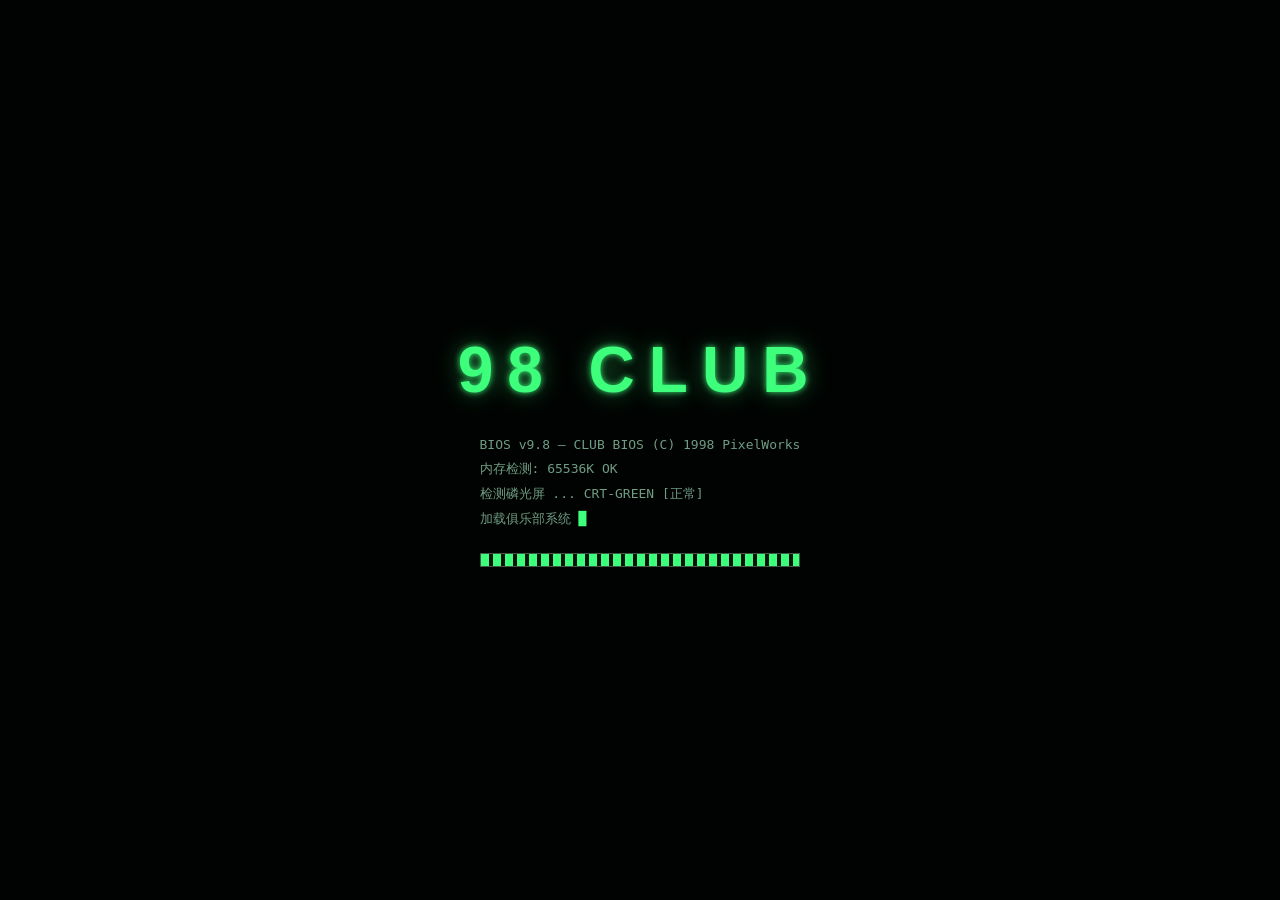
<file: index.html>
<!DOCTYPE html>
<html lang="zh-CN">
<head>
<meta charset="UTF-8">
<meta name="viewport" content="width=device-width, initial-scale=1.0">
<title>98 CLUB - 复古游戏俱乐部</title>
<link rel="stylesheet" href="style.css">
</head>
<body>

<!-- 开机画面 -->
<div id="boot">
  <div class="boot-inner">
    <div class="boot-logo">98 CLUB</div>
    <div class="boot-lines">
      <p>BIOS v9.8 — CLUB BIOS (C) 1998 PixelWorks</p>
      <p>内存检测: 65536K OK</p>
      <p>检测磷光屏 ... CRT-GREEN [正常]</p>
      <p>加载俱乐部系统 <span class="cursor">█</span></p>
    </div>
    <div class="boot-bar"><div class="boot-bar-fill"></div></div>
  </div>
</div>

<!-- CRT 扫描线层 -->
<div class="crt-overlay" aria-hidden="true"></div>
<div class="crt-band" aria-hidden="true"></div>

<!-- 桌面 -->
<div id="desktop">

  <!-- 桌面图标 -->
  <div id="icons">
    <button class="d-icon" data-win="lobby">
      <span class="d-icon-img">🕹️</span>
      <span class="d-icon-label">游戏大厅</span>
    </button>
    <button class="d-icon" data-win="board">
      <span class="d-icon-img">🏆</span>
      <span class="d-icon-label">排行榜</span>
    </button>
    <button class="d-icon" data-win="sysinfo">
      <span class="d-icon-img">💻</span>
      <span class="d-icon-label">系统信息</span>
    </button>
    <button class="d-icon" data-win="victory">
      <span class="d-icon-img">🎉</span>
      <span class="d-icon-label">胜利结算</span>
    </button>
  </div>

  <!-- 窗口：游戏大厅 -->
  <section class="window" id="win-lobby" data-title="游戏大厅" data-icon="🕹️">
    <div class="titlebar">
      <span class="t-text">🕹️ 游戏大厅.exe</span>
      <span class="t-btns">
        <button class="t-btn t-min" title="最小化">─</button>
        <button class="t-btn t-close" title="关闭">✕</button>
      </span>
    </div>
    <div class="win-body">

      <!-- 大厅视图 -->
      <div id="lobbyView">
        <div class="statusline">
          <span>玩家: <b class="neon">指挥官_98</b>(你)</span>
          <span id="lobbyState">状态: 未加入房间</span>
          <span>本地模拟演示 · 数据非真实在线</span>
        </div>

        <div class="panel-title">▶ 游戏列表</div>
        <div id="gameGrid" class="game-grid"></div>

        <div class="panel-title">▶ 房间列表 <span class="muted" id="roomCount"></span></div>
        <div id="roomList" class="room-well"></div>
      </div>

      <!-- 房间视图（组队互动） -->
      <div id="roomView" class="hidden">
        <div class="room-head">
          <div>
            <div id="roomName" class="room-title">—</div>
            <div id="roomMeta" class="muted">—</div>
          </div>
          <div class="room-actions">
            <button class="btn btn-accent" id="btnReady">准备</button>
            <button class="btn" id="btnSettle">模拟对局结算</button>
            <button class="btn btn-danger" id="btnLeave">退出房间</button>
          </div>
        </div>

        <div class="panel-title">▶ 房间成员 <span class="neon" id="readyCount"></span></div>
        <div id="memberList" class="room-well"></div>

        <div class="panel-title">▶ 房间日志</div>
        <div id="roomLog" class="room-well log"></div>
      </div>

    </div>
  </section>

  <!-- 窗口：排行榜 -->
  <section class="window" id="win-board" data-title="排行榜" data-icon="🏆">
    <div class="titlebar">
      <span class="t-text">🏆 排行榜.exe</span>
      <span class="t-btns">
        <button class="t-btn t-min">─</button>
        <button class="t-btn t-close">✕</button>
      </span>
    </div>
    <div class="win-body">
      <div class="tabs" id="boardTabs">
        <button class="tab active" data-game="all">综合</button>
        <button class="tab" data-game="snake">贪吃蛇</button>
        <button class="tab" data-game="mine">扫雷</button>
        <button class="tab" data-game="race">赛车</button>
      </div>
      <div class="panel-title">▶ 98 CLUB 段位榜（固定赛季数据）</div>
      <div id="boardList" class="room-well"></div>
    </div>
  </section>

  <!-- 窗口：系统信息 -->
  <section class="window" id="win-sysinfo" data-title="系统信息" data-icon="💻">
    <div class="titlebar">
      <span class="t-text">💻 系统信息.exe</span>
      <span class="t-btns">
        <button class="t-btn t-min">─</button>
        <button class="t-btn t-close">✕</button>
      </span>
    </div>
    <div class="win-body">
      <div class="sys-grid">
        <div class="sys-row"><span class="sys-k">系统</span><span>Windows 98 CLUB 特别版（本地模拟）</span></div>
        <div class="sys-row"><span class="sys-k">处理器</span><span>Pentium-Club @ 98MHz · 磷光绿加速</span></div>
        <div class="sys-row"><span class="sys-k">内存</span><span>640K（对任何人来说都足够了）</span></div>
        <div class="sys-row"><span class="sys-k">显示</span><span>CRT 磷光屏 · 256 色 · 60Hz</span></div>
        <div class="sys-row"><span class="sys-k">网络</span><span>未连接 —— 本地演示，所有玩家与数据均为模拟</span></div>
        <div class="sys-row"><span class="sys-k">版本</span><span>98 CLUB v0.9.8 · 黑客松冲刺版</span></div>
      </div>
      <div class="panel-title">▶ 演示操作指南</div>
      <div class="room-well log">
        <p>1. 单击「游戏大厅」→ 创建或加入一个房间</p>
        <p>2. 在房间内点击「准备」，观察队友（模拟玩家）自动就绪</p>
        <p>3. 全员就绪后点击「模拟对局结算」触发胜利彩蛋</p>
        <p>4. 所有窗口可拖动、可最小化、可关闭，任务栏可恢复</p>
      </div>
    </div>
  </section>

  <!-- Toast 通知 -->
  <div id="toasts"></div>
</div>

<!-- 任务栏 -->
<div id="taskbar">
  <button id="startBtn"><span class="start-logo">98</span> 开始</button>
  <div id="taskItems"></div>
  <button id="soundBtn">♪ 音效: 关</button>
  <div id="clock">--:--</div>
</div>

<!-- 开始菜单 -->
<div id="startMenu" class="hidden">
  <div class="sm-banner">98 CLUB</div>
  <button class="sm-item" data-act="open-lobby">🕹️ 游戏大厅</button>
  <button class="sm-item" data-act="open-board">🏆 排行榜</button>
  <button class="sm-item" data-act="open-sysinfo">💻 系统信息</button>
  <div class="sm-sep"></div>
  <button class="sm-item" data-act="reset">🔄 重新演示（复位全部状态）</button>
</div>

<!-- 胜利结算弹窗 -->
<div id="victoryOverlay" class="hidden">
  <div class="victory-win">
    <div class="titlebar titlebar-v">
      <span class="t-text">🎉 对局结算 - VICTORY</span>
      <span class="t-btns"><button class="t-btn t-close" id="victoryClose">✕</button></span>
    </div>
    <div class="win-body victory-body">
      <div class="v-trophy">🏆</div>
      <div class="v-title">VICTORY!</div>
      <div class="v-sub" id="vSub">贪吃蛇大作战 · 排位赛</div>
      <div class="v-stats">
        <div class="v-stat"><span class="v-num" data-v="12">0</span><span class="v-k">击倒</span></div>
        <div class="v-stat"><span class="v-num" data-v="3">0</span><span class="v-k">助攻</span></div>
        <div class="v-stat"><span class="v-num" data-v="25">0</span><span class="v-k neon">积分 +</span></div>
      </div>
      <div class="v-mvp">🏅 本局 MVP: 指挥官_98（你）</div>
      <button class="btn btn-accent v-btn" id="victoryOk">收下胜利</button>
    </div>
  </div>
</div>

<script src="app.js"></script>
</body>
</html>
</file>
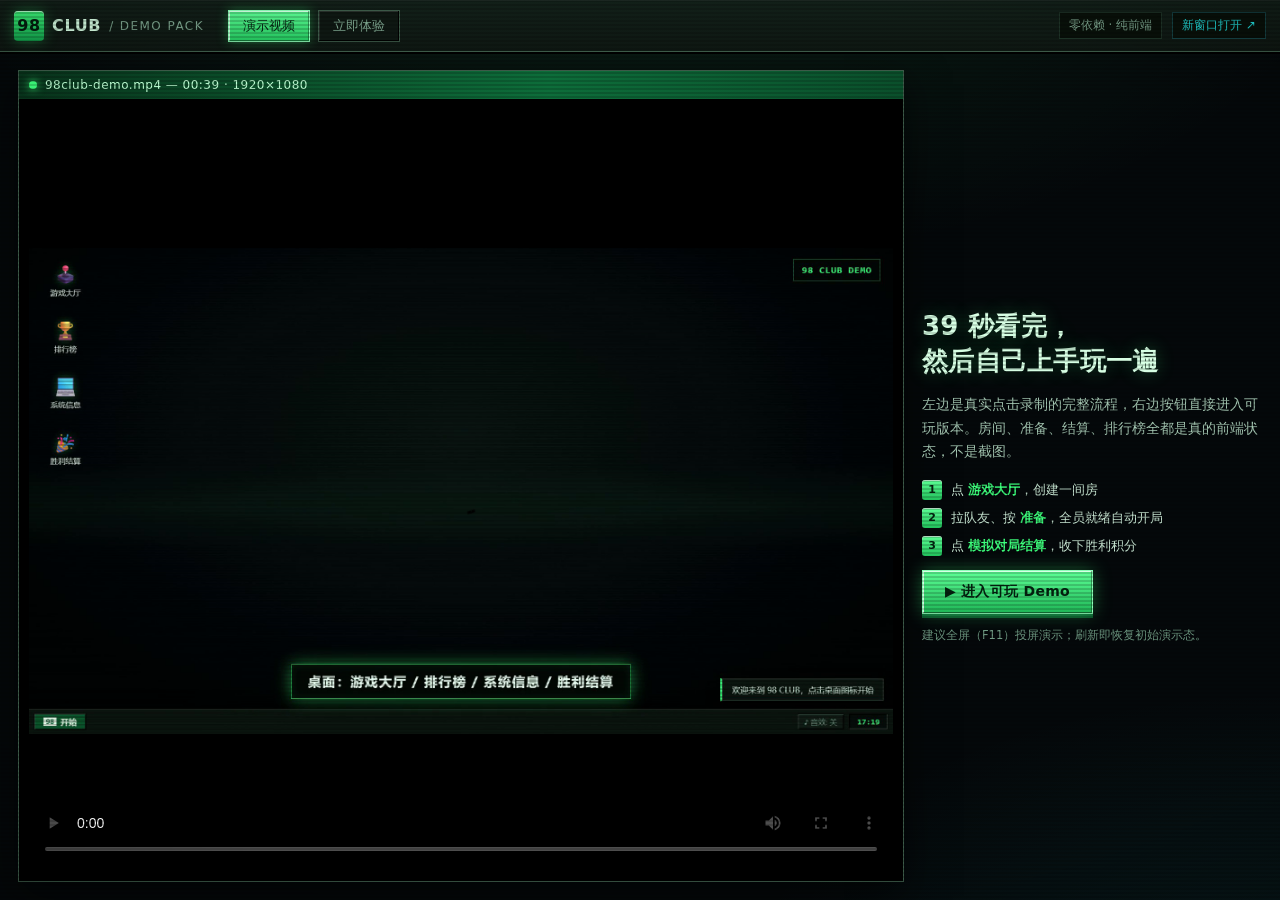
<file: showcase.html>
<!DOCTYPE html>
<html lang="zh-CN">
<head>
<meta charset="UTF-8">
<meta name="viewport" content="width=device-width, initial-scale=1.0">
<title>98 CLUB · 演示视频与可玩 Demo</title>
<style>
:root{
  --bg:#04080a;
  --panel:#0a120e;
  --chrome:#0e1712;
  --chrome2:#122019;
  --edge-hi:#3c5a48;
  --edge-lo:#000;
  --green:#3dff7c;
  --cyan:#22e0e0;
  --ink:#d7ffe4;
  --dim:#7fa891;
  --gold:#ffd451;
}
*{box-sizing:border-box}
html,body{height:100%}
body{
  margin:0;background:var(--bg);color:var(--ink);
  font-family:"Segoe UI","Microsoft YaHei",system-ui,sans-serif;
  overflow:hidden;
  background-image:radial-gradient(1200px 600px at 50% -10%,rgba(61,255,124,.10),transparent 60%),
                   radial-gradient(900px 500px at 100% 110%,rgba(34,224,224,.08),transparent 60%);
}
/* CRT 覆盖层 */
.crt{position:fixed;inset:0;pointer-events:none;z-index:60;
  background:repeating-linear-gradient(0deg,transparent 0 2px,rgba(0,0,0,.16) 2px 4px);
  mix-blend-mode:multiply}
.crt::after{content:"";position:absolute;inset:0;
  background:radial-gradient(120% 90% at 50% 50%,transparent 55%,rgba(0,0,0,.55) 100%)}

/* 顶栏 */
.bar{
  height:52px;display:flex;align-items:center;gap:16px;padding:0 14px;
  background:linear-gradient(180deg,var(--chrome2),var(--chrome));
  border-bottom:1px solid var(--edge-hi);
  box-shadow:inset 0 1px 0 rgba(255,255,255,.06),0 2px 0 #000;
  position:relative;z-index:40
}
.brand{display:flex;align-items:center;gap:8px;font-weight:700;letter-spacing:.04em;white-space:nowrap}
.logo{
  display:inline-grid;place-items:center;width:30px;height:30px;border-radius:4px;
  background:linear-gradient(180deg,#3dff7c,#12a34d);color:#03210f;font-weight:900;
  box-shadow:inset 0 1px 0 rgba(255,255,255,.6),0 0 14px rgba(61,255,124,.35)
}
.brand .dim{color:var(--dim);font-weight:500;font-size:12px;letter-spacing:.12em}
.tabs{margin-left:8px;display:flex;gap:8px}
.tab{
  font:inherit;font-size:13px;color:var(--dim);cursor:pointer;
  padding:6px 14px;background:var(--chrome);border:1px solid var(--edge-hi);
  box-shadow:inset -1px -1px #000,inset 1px 1px rgba(255,255,255,.10);
}
.tab:hover{color:var(--ink)}
.tab.is-on{
  color:#03210f;background:linear-gradient(180deg,#5cff95,#22c25c);border-color:#8dffb8;
  box-shadow:inset -1px -1px rgba(0,0,0,.35),inset 1px 1px rgba(255,255,255,.7),0 0 12px rgba(61,255,124,.35)
}
.bar-right{margin-left:auto;display:flex;align-items:center;gap:10px}
.chip{font-size:12px;color:var(--dim);border:1px solid #1e3327;padding:4px 9px;background:#081009;white-space:nowrap}
a.chip{color:var(--cyan);text-decoration:none;border-color:#154244}
a.chip:hover{background:#0b1c1e;box-shadow:0 0 10px rgba(34,224,224,.25)}

/* 视图 */
main{height:calc(100vh - 52px);position:relative;z-index:10}
.view{display:none;height:100%;padding:18px;gap:18px}
.view.is-on{display:flex}
#view-video{flex-direction:row}
#view-play{padding:14px}

/* 窗口框 */
.frame{
  display:flex;flex-direction:column;min-width:0;
  background:var(--chrome);border:1px solid var(--edge-hi);
  box-shadow:inset -1px -1px #000,inset 1px 1px rgba(255,255,255,.10),0 14px 40px rgba(0,0,0,.6)
}
.frame-bar{
  display:flex;align-items:center;gap:8px;padding:7px 10px;font-size:12px;color:#bfffd4;
  background:linear-gradient(90deg,#08351c,#0d6d3a 60%,#0a4f2b);
  border-bottom:1px solid #000;letter-spacing:.04em
}
.dot{width:8px;height:8px;background:var(--green);border-radius:50%;box-shadow:0 0 8px var(--green)}
.frame-bar .grow{flex:1}
.mini{
  font:inherit;font-size:11px;color:#d7ffe4;cursor:pointer;text-decoration:none;
  padding:3px 9px;background:#0b1a12;border:1px solid #2c4a38;
  box-shadow:inset -1px -1px #000,inset 1px 1px rgba(255,255,255,.12)
}
.mini:hover{background:#12301f;color:#fff}

/* 视频 */
#view-video .frame{flex:1 1 auto}
.video-body{flex:1;display:flex;align-items:center;justify-content:center;padding:10px;background:#000;min-height:0}
video{display:block;width:100%;height:100%;object-fit:contain;outline:none;background:#000}

/* 右侧文案 */
.side{width:340px;flex:0 0 340px;display:flex;flex-direction:column;justify-content:center;gap:14px}
.side h1{
  margin:0;font-size:26px;line-height:1.35;letter-spacing:.01em;
  text-shadow:0 0 18px rgba(61,255,124,.28)
}
.lead{margin:0;color:#a8cbb6;font-size:13.5px;line-height:1.75}
.steps{margin:2px 0 0;padding:0;list-style:none;display:flex;flex-direction:column;gap:8px}
.steps li{display:flex;gap:9px;font-size:13px;color:#cfeeda;line-height:1.5}
.steps b{color:var(--green)}
.n{
  flex:0 0 auto;width:20px;height:20px;display:grid;place-items:center;font-size:11px;font-weight:700;
  color:#03210f;background:linear-gradient(180deg,#5cff95,#22c25c);border-radius:3px;
  box-shadow:inset 0 1px 0 rgba(255,255,255,.7)
}
.btn{
  font:inherit;cursor:pointer;align-self:flex-start;
  padding:12px 22px;font-size:14px;font-weight:700;letter-spacing:.02em;
  color:#03210f;background:linear-gradient(180deg,#5cff95,#1fb757);
  border:1px solid #8dffb8;
  box-shadow:inset -1px -1px rgba(0,0,0,.35),inset 1px 1px rgba(255,255,255,.75),
             0 0 18px rgba(61,255,124,.35),0 4px 0 #0b5c2f
}
.btn:hover{filter:brightness(1.06)}
.btn:active{transform:translateY(2px);box-shadow:inset -1px -1px rgba(0,0,0,.35),inset 1px 1px rgba(255,255,255,.75),0 1px 0 #0b5c2f}
.hint{margin:0;font-size:11.5px;color:#6f9a83}

/* 可玩 Demo */
.play-frame{flex:1;min-height:0}
#demoFrame{flex:1;width:100%;border:0;background:var(--bg);display:block}

@media (max-width:920px){
  #view-video{flex-direction:column;overflow:auto}
  #view-video .frame{min-height:48vh}
  .side{width:auto;flex:0 0 auto}
  .bar-right{display:none}
}
</style>
</head>
<body>
<div class="crt" aria-hidden="true"></div>

<header class="bar">
  <div class="brand"><span class="logo">98</span>CLUB <span class="dim">/ DEMO PACK</span></div>
  <nav class="tabs">
    <button class="tab is-on" data-view="video">演示视频</button>
    <button class="tab" data-view="play">立即体验</button>
  </nav>
  <div class="bar-right">
    <span class="chip">零依赖 · 纯前端</span>
    <a class="chip" href="index.html" target="_blank" rel="noopener">新窗口打开 ↗</a>
  </div>
</header>

<main>
  <!-- 视频 -->
  <section id="view-video" class="view is-on">
    <div class="frame">
      <div class="frame-bar"><span class="dot"></span>98club-demo.mp4 — 00:39 · 1920×1080</div>
      <div class="video-body">
        <video id="demoVideo" controls playsinline preload="metadata"
               poster="98club-shot-1-桌面.png">
          <source src="98club-demo.mp4" type="video/mp4">
          你的浏览器不支持视频播放，可直接打开 index.html 体验 Demo。
        </video>
      </div>
    </div>

    <aside class="side">
      <h1>39 秒看完，<br>然后自己上手玩一遍</h1>
      <p class="lead">左边是真实点击录制的完整流程，右边按钮直接进入可玩版本。房间、准备、结算、排行榜全都是真的前端状态，不是截图。</p>
      <ol class="steps">
        <li><span class="n">1</span><span>点 <b>游戏大厅</b>，创建一间房</span></li>
        <li><span class="n">2</span><span>拉队友、按 <b>准备</b>，全员就绪自动开局</span></li>
        <li><span class="n">3</span><span>点 <b>模拟对局结算</b>，收下胜利积分</span></li>
      </ol>
      <button class="btn" id="goPlay">▶ 进入可玩 Demo</button>
      <p class="hint">建议全屏（F11）投屏演示；刷新即恢复初始演示态。</p>
    </aside>
  </section>

  <!-- 可玩 -->
  <section id="view-play" class="view">
    <div class="frame play-frame" id="playFrame">
      <div class="frame-bar">
        <span class="dot"></span>98 CLUB — 可玩 Demo
        <span class="grow"></span>
        <button class="mini" id="btnReload" title="重新加载，回到初始演示态">重载</button>
        <button class="mini" id="btnFull" title="全屏演示">全屏</button>
        <a class="mini" href="index.html" target="_blank" rel="noopener">新窗口 ↗</a>
      </div>
      <iframe id="demoFrame" title="98 CLUB 可玩 Demo" data-src="index.html" allow="fullscreen"></iframe>
    </div>
  </section>
</main>

<script>
(function () {
  const tabs = document.querySelectorAll('.tab');
  const views = { video: document.getElementById('view-video'), play: document.getElementById('view-play') };
  const frame = document.getElementById('demoFrame');

  function show(name) {
    Object.entries(views).forEach(([k, el]) => el.classList.toggle('is-on', k === name));
    tabs.forEach(t => t.classList.toggle('is-on', t.dataset.view === name));
    if (name === 'play' && !frame.getAttribute('src')) {
      frame.setAttribute('src', frame.dataset.src); // 首次进入才加载，保证开机动画从 0 开始播
    }
    if (name === 'video') {
      const v = document.getElementById('demoVideo');
      if (v) v.pause(); // 离开时暂停，避免切回来还在后台播
    }
  }

  tabs.forEach(t => t.addEventListener('click', () => show(t.dataset.view)));
  document.getElementById('goPlay').addEventListener('click', () => show('play'));

  document.getElementById('btnReload').addEventListener('click', () => {
    frame.setAttribute('src', frame.dataset.src); // 重置为初始演示态
  });

  document.getElementById('btnFull').addEventListener('click', () => {
    const box = document.getElementById('playFrame');
    if (document.fullscreenElement) document.exitFullscreen();
    else if (box.requestFullscreen) box.requestFullscreen();
  });

  document.addEventListener('keydown', e => {
    if (e.key === '1') show('video');
    if (e.key === '2') show('play');
  });
})();
</script>
</body>
</html>
</file>
<file: style.css>
/* ============================================================
   98 CLUB - 复古游戏俱乐部 样式表
   零依赖 · 黑底荧光绿 CRT 主题 · bevel 参数参考 98.css (MIT)
   ============================================================ */

:root {
  --bg: #04080a;
  --chrome: #0e1712;          /* 窗体面板 */
  --chrome-2: #122019;
  --edge-hi: #3c5a48;         /* bevel 亮边 */
  --edge-lo: #000000;         /* bevel 暗边 */
  --green: #3dff7c;
  --green-dim: #1f8a4c;
  --cyan: #22e0e0;
  --amber: #ffb347;
  --red: #ff5c5c;
  --text: #cdeedd;
  --muted: #6f9c84;
  --title-a: #0a3d1f;         /* 标题栏渐变起 */
  --title-b: #0d6b35;         /* 标题栏渐变止 */
  --title-off-a: #1c2b23;
  --title-off-b: #223229;
}

* { margin: 0; padding: 0; box-sizing: border-box; }

html, body { height: 100%; }

body {
  background: radial-gradient(1200px 700px at 50% 38%, #0b1712 0%, #04080a 68%, #020403 100%);
  color: var(--text);
  font-family: "Microsoft YaHei", Tahoma, "MS Sans Serif", sans-serif;
  font-size: 13px;
  overflow: hidden;
  user-select: none;
  -webkit-font-smoothing: antialiased;
}

b, .neon { color: var(--green); }
.cyan { color: var(--cyan); }
.muted { color: var(--muted); font-size: 12px; }
.hidden { display: none !important; }

/* ---------- CRT 效果层 ---------- */
.crt-overlay {
  position: fixed; inset: 0; pointer-events: none; z-index: 9000;
  background: repeating-linear-gradient(0deg,
    transparent 0 2px, rgba(0, 0, 0, .16) 2px 4px);
}
.crt-band {
  position: fixed; left: 0; right: 0; height: 140px; pointer-events: none; z-index: 9001;
  background: linear-gradient(180deg, transparent, rgba(61, 255, 124, .045), transparent);
  animation: bandMove 8s linear infinite;
}
@keyframes bandMove { from { top: -140px; } to { top: 100vh; } }

/* ---------- 开机画面 ---------- */
#boot {
  position: fixed; inset: 0; z-index: 10000; background: #010302;
  display: flex; align-items: center; justify-content: center;
  transition: opacity .45s ease;
}
#boot.done { opacity: 0; pointer-events: none; }
.boot-inner { text-align: center; }
.boot-logo {
  font-size: 64px; font-weight: 900; letter-spacing: 14px;
  color: var(--green);
  text-shadow: 0 0 6px rgba(61,255,124,.9), 0 0 24px rgba(61,255,124,.45);
  margin-bottom: 26px;
}
.boot-lines { text-align: left; display: inline-block; margin-bottom: 22px; }
.boot-lines p { color: var(--muted); font-family: Consolas, monospace; font-size: 13px; line-height: 1.9; }
.cursor { animation: blink .7s steps(1) infinite; color: var(--green); }
@keyframes blink { 50% { opacity: 0; } }
.boot-bar {
  width: 320px; height: 14px; margin: 0 auto;
  border: 1px solid var(--edge-hi);
  background: #0a120d;
}
.boot-bar-fill {
  height: 100%; width: 0;
  background: repeating-linear-gradient(90deg, var(--green) 0 8px, transparent 8px 12px);
  animation: bootFill 1.25s ease-out forwards;
}
@keyframes bootFill { to { width: 100%; } }

/* ---------- 桌面与图标 ---------- */
#desktop { position: fixed; inset: 0 0 40px 0; }

#icons {
  position: absolute; top: 18px; left: 14px;
  display: flex; flex-direction: column; gap: 20px;
}
.d-icon {
  width: 88px; background: none; border: 1px dashed transparent;
  color: var(--text); cursor: pointer; font-family: inherit;
  display: flex; flex-direction: column; align-items: center; gap: 6px;
  padding: 8px 2px;
}
.d-icon:hover, .d-icon:focus-visible { border-color: rgba(61,255,124,.45); background: rgba(61,255,124,.06); outline: none; }
.d-icon-img {
  font-size: 30px; line-height: 1;
  filter: drop-shadow(0 0 6px rgba(61,255,124,.35));
}
.d-icon-label { font-size: 12px; color: #d9f5e5; text-shadow: 1px 1px 0 #000; }

/* ---------- 窗口通用 ---------- */
.window {
  position: absolute; width: 720px; max-width: 92vw;
  background: var(--chrome);
  border: 1px solid var(--edge-lo);
  box-shadow:
    inset 1px 1px 0 var(--edge-hi), inset -1px -1px 0 var(--edge-hi),
    0 0 0 1px #0c130f, 0 14px 40px rgba(0,0,0,.65),
    0 0 26px rgba(61,255,124,.07);
  display: none; flex-direction: column;
}
.window.open { display: flex; }

.titlebar {
  display: flex; align-items: center; justify-content: space-between;
  padding: 5px 6px 5px 10px; cursor: move;
  background: linear-gradient(90deg, var(--title-a), var(--title-b));
  color: #eaffee; font-weight: 700; font-size: 13px;
  text-shadow: 1px 1px 0 rgba(0,0,0,.7);
}
.window.off .titlebar { background: linear-gradient(90deg, var(--title-off-a), var(--title-off-b)); color: var(--muted); text-shadow: none; }
.t-btns { display: flex; gap: 4px; }
.t-btn {
  width: 22px; height: 20px; line-height: 1;
  background: var(--chrome-2); color: var(--text);
  border: 1px solid var(--edge-lo);
  box-shadow: inset 1px 1px 0 var(--edge-hi), inset -1px -1px 0 #000;
  cursor: pointer; font-size: 11px; font-family: inherit;
}
.t-btn:hover { background: #1a2f24; color: var(--green); }
.t-btn:active { box-shadow: inset 1px 1px 0 #000, inset -1px -1px 0 var(--edge-hi); }

.win-body { padding: 12px; overflow-y: auto; max-height: calc(100vh - 190px); }

.panel-title {
  font-size: 12px; font-weight: 700; color: var(--green);
  letter-spacing: 1px; margin: 12px 0 6px;
  text-shadow: 0 0 8px rgba(61,255,124,.35);
}
.panel-title:first-child { margin-top: 0; }

/* 凹陷井（sunken well） */
.room-well {
  background: #080f0b; border: 1px solid var(--edge-lo);
  box-shadow: inset -1px -1px 0 var(--edge-hi), inset 1px 1px 0 #000;
  padding: 8px; min-height: 60px;
}
.room-well.log { font-family: Consolas, monospace; font-size: 12px; max-height: 130px; overflow-y: auto; }
.room-well.log p { line-height: 1.8; color: var(--muted); }
.room-well.log p b { color: var(--green); }

/* ---------- 按钮 ---------- */
.btn {
  font-family: inherit; font-size: 13px; font-weight: 700;
  padding: 7px 16px; cursor: pointer; color: var(--text);
  background: var(--chrome-2);
  border: 1px solid var(--edge-lo);
  box-shadow: inset 1px 1px 0 var(--edge-hi), inset -1px -1px 0 #000;
}
.btn:hover { color: var(--green); background: #16281e; }
.btn:active { box-shadow: inset 1px 1px 0 #000, inset -1px -1px 0 var(--edge-hi); }
.btn:disabled { opacity: .45; cursor: not-allowed; }
.btn-accent { background: #0d5c2f; color: #eaffee; border-color: #03130a; }
.btn-accent:hover { background: #0f7a3c; color: #fff; text-shadow: 0 0 6px rgba(61,255,124,.8); }
.btn-danger { background: #3c1414; }
.btn-danger:hover { background: #571a1a; color: #ffb0b0; }
.btn-sm { padding: 4px 10px; font-size: 12px; }

/* ---------- 大厅 ---------- */
.statusline {
  display: flex; justify-content: space-between; flex-wrap: wrap; gap: 6px;
  padding: 7px 10px; margin-bottom: 4px;
  background: #080f0b; border: 1px solid var(--edge-lo);
  box-shadow: inset -1px -1px 0 var(--edge-hi), inset 1px 1px 0 #000;
  font-size: 12px;
}

.game-grid { display: grid; grid-template-columns: repeat(3, 1fr); gap: 10px; }
.game-card {
  background: #0a130e; border: 1px solid var(--edge-lo);
  box-shadow: inset 1px 1px 0 var(--edge-hi), inset -1px -1px 0 #000;
  padding: 12px; text-align: center;
  display: flex; flex-direction: column; gap: 6px; align-items: center;
  transition: box-shadow .15s ease;
}
.game-card:hover { box-shadow: inset 1px 1px 0 var(--edge-hi), inset -1px -1px 0 #000, 0 0 14px rgba(61,255,124,.25); }
.game-ico { font-size: 34px; filter: drop-shadow(0 0 8px rgba(61,255,124,.4)); }
.game-name { font-weight: 800; color: #eaffee; letter-spacing: 1px; }
.game-info { font-size: 12px; color: var(--muted); line-height: 1.7; }
.game-info b { color: var(--cyan); }

/* 房间行 */
.room-row {
  display: flex; align-items: center; gap: 10px;
  padding: 8px 10px; margin-bottom: 6px;
  background: #0c150f; border: 1px solid #16301f;
}
.room-row:last-child { margin-bottom: 0; }
.room-row .r-name { font-weight: 700; color: #eaffee; flex: 1.2; }
.room-row .r-game { font-size: 11px; color: var(--cyan); border: 1px solid #124444; padding: 1px 7px; flex-shrink: 0; }
.room-row .r-cnt { font-family: Consolas, monospace; color: var(--green); flex-shrink: 0; }
.tag { font-size: 11px; padding: 2px 8px; border: 1px solid; flex-shrink: 0; }
.tag-wait { color: var(--cyan); border-color: #0f5555; background: rgba(34,224,224,.07); }
.tag-play { color: var(--amber); border-color: #6b4a12; background: rgba(255,179,71,.08); }
.tag-full { color: var(--red); border-color: #6b1f1f; background: rgba(255,92,92,.08); }
.room-row .btn { margin-left: auto; flex-shrink: 0; }

/* ---------- 房间视图 ---------- */
.room-head {
  display: flex; justify-content: space-between; align-items: center; gap: 10px;
  padding: 10px 12px; margin-bottom: 4px; flex-wrap: wrap;
  background: #0a130e; border: 1px solid var(--edge-lo);
  box-shadow: inset 1px 1px 0 var(--edge-hi), inset -1px -1px 0 #000;
}
.room-title { font-size: 17px; font-weight: 900; color: var(--green); text-shadow: 0 0 10px rgba(61,255,124,.5); }
.room-actions { display: flex; gap: 8px; flex-wrap: wrap; }
#readyCount { font-weight: 700; }

.member-row {
  display: flex; align-items: center; gap: 10px;
  padding: 8px 10px; margin-bottom: 6px;
  background: #0c150f; border: 1px solid #16301f;
}
.member-row:last-child { margin-bottom: 0; }
.m-dot { width: 9px; height: 9px; border-radius: 50%; background: #33473b; flex-shrink: 0; }
.m-dot.on { background: var(--green); box-shadow: 0 0 8px rgba(61,255,124,.9); }
.m-name { flex: 1; font-weight: 700; color: #eaffee; }
.m-name .you { color: var(--cyan); font-weight: 400; }
.m-tag { font-size: 10px; color: #0b1a10; background: var(--green-dim); padding: 1px 6px; font-weight: 700; }
.m-state { font-size: 12px; color: var(--muted); }
.m-state.ready { color: var(--green); text-shadow: 0 0 6px rgba(61,255,124,.6); }

/* ---------- 排行榜 ---------- */
.tabs { display: flex; gap: 4px; margin-bottom: 4px; }
.tab {
  font-family: inherit; font-size: 12px; font-weight: 700; cursor: pointer;
  padding: 5px 14px; color: var(--muted);
  background: var(--chrome-2); border: 1px solid var(--edge-lo);
  box-shadow: inset 1px 1px 0 var(--edge-hi), inset -1px -1px 0 #000;
}
.tab.active {
  color: var(--green); background: #0a130e;
  box-shadow: inset 1px 1px 0 #000, inset -1px -1px 0 var(--edge-hi);
  text-shadow: 0 0 6px rgba(61,255,124,.7);
}

.board-row {
  display: flex; align-items: center; gap: 12px;
  padding: 8px 12px; margin-bottom: 6px;
  background: #0c150f; border: 1px solid #16301f;
}
.board-row:last-child { margin-bottom: 0; }
.b-rank {
  width: 44px; text-align: center; font-family: Consolas, monospace;
  font-weight: 900; font-size: 16px; color: var(--muted); flex-shrink: 0;
}
.b-name { flex: 1.4; font-weight: 700; color: #eaffee; }
.b-game { font-size: 11px; color: var(--cyan); border: 1px solid #124444; padding: 1px 7px; flex-shrink: 0; }
.b-win { width: 70px; font-size: 12px; color: var(--muted); flex-shrink: 0; text-align: right; }
.b-score { width: 90px; font-family: Consolas, monospace; font-weight: 900; font-size: 16px; text-align: right; color: var(--text); flex-shrink: 0; }
.b-rank.r1 { color: #ffd700; text-shadow: 0 0 10px rgba(255,215,0,.7); }
.b-rank.r2 { color: #c9d6e2; text-shadow: 0 0 8px rgba(201,214,226,.6); }
.b-rank.r3 { color: #e09a5c; text-shadow: 0 0 8px rgba(224,154,92,.6); }
.board-row.top1 { border-color: #6b5a12; background: linear-gradient(90deg, rgba(255,215,0,.10), #0c150f 45%); }
.board-row.top2 { border-color: #3c4a56; background: linear-gradient(90deg, rgba(201,214,226,.09), #0c150f 45%); }
.board-row.top3 { border-color: #5e3d1f; background: linear-gradient(90deg, rgba(224,154,92,.09), #0c150f 45%); }
.board-row.me { border-color: #0f5555; background: linear-gradient(90deg, rgba(34,224,224,.10), #0c150f 45%); }

/* ---------- 系统信息 ---------- */
.sys-grid { display: flex; flex-direction: column; gap: 2px; }
.sys-row {
  display: flex; gap: 14px; padding: 7px 10px;
  background: #0c150f; border: 1px solid #16301f;
}
.sys-k { width: 60px; color: var(--green); font-weight: 700; flex-shrink: 0; }

/* ---------- 任务栏 ---------- */
#taskbar {
  position: fixed; left: 0; right: 0; bottom: 0; height: 40px; z-index: 8000;
  display: flex; align-items: center; gap: 8px; padding: 4px 8px;
  background: var(--chrome);
  border-top: 1px solid var(--edge-hi);
  box-shadow: 0 -1px 0 #000, 0 -6px 20px rgba(0,0,0,.5);
}
#startBtn {
  font-family: inherit; font-weight: 900; font-size: 13px; cursor: pointer;
  display: flex; align-items: center; gap: 6px;
  padding: 4px 14px; color: #eaffee;
  background: #0d5c2f; border: 1px solid var(--edge-lo);
  box-shadow: inset 1px 1px 0 var(--edge-hi), inset -1px -1px 0 #000;
}
#startBtn:hover, #startBtn.active { background: #0f7a3c; text-shadow: 0 0 6px rgba(61,255,124,.8); }
.start-logo {
  font-family: Consolas, monospace; background: #eaffee; color: #0d5c2f;
  padding: 0 4px; font-weight: 900; font-size: 12px;
}
#taskItems { flex: 1; display: flex; gap: 6px; overflow: hidden; }
.task-item {
  font-family: inherit; font-size: 12px; cursor: pointer;
  max-width: 170px; overflow: hidden; text-overflow: ellipsis; white-space: nowrap;
  padding: 4px 10px; color: var(--text);
  background: var(--chrome-2); border: 1px solid var(--edge-lo);
  box-shadow: inset 1px 1px 0 var(--edge-hi), inset -1px -1px 0 #000;
}
.task-item.active {
  color: var(--green); background: #0a130e;
  box-shadow: inset 1px 1px 0 #000, inset -1px -1px 0 var(--edge-hi);
  text-shadow: 0 0 6px rgba(61,255,124,.7);
}
#soundBtn {
  font-family: inherit; font-size: 12px; cursor: pointer;
  padding: 4px 10px; color: var(--muted);
  background: var(--chrome-2); border: 1px solid var(--edge-lo);
  box-shadow: inset 1px 1px 0 var(--edge-hi), inset -1px -1px 0 #000;
}
#soundBtn.on { color: var(--green); text-shadow: 0 0 6px rgba(61,255,124,.7); }
#clock {
  font-family: Consolas, monospace; font-weight: 700; font-size: 13px;
  color: var(--green); padding: 4px 10px; min-width: 62px; text-align: center;
  background: #080f0b; border: 1px solid var(--edge-lo);
  box-shadow: inset -1px -1px 0 var(--edge-hi), inset 1px 1px 0 #000;
}

/* ---------- 开始菜单 ---------- */
#startMenu {
  position: fixed; left: 8px; bottom: 44px; z-index: 8500; width: 240px;
  background: var(--chrome); border: 1px solid var(--edge-lo);
  box-shadow: inset 1px 1px 0 var(--edge-hi), inset -1px -1px 0 var(--edge-hi), 0 10px 30px rgba(0,0,0,.7);
  padding: 4px;
}
.sm-banner {
  font-weight: 900; letter-spacing: 2px; color: var(--green);
  padding: 8px 12px; margin-bottom: 4px;
  background: linear-gradient(90deg, var(--title-a), var(--title-b));
  text-shadow: 1px 1px 0 #000;
}
.sm-item {
  display: block; width: 100%; text-align: left;
  font-family: inherit; font-size: 13px; cursor: pointer;
  padding: 8px 12px; color: var(--text); background: none; border: none;
}
.sm-item:hover { background: #0d5c2f; color: #fff; }
.sm-sep { height: 1px; margin: 4px 8px; background: #1e3a2a; }

/* ---------- Toast ---------- */
#toasts {
  position: fixed; right: 14px; bottom: 52px; z-index: 8600;
  display: flex; flex-direction: column; gap: 8px; align-items: flex-end;
}
.toast {
  padding: 9px 16px; font-size: 13px; max-width: 340px;
  background: var(--chrome); color: var(--text);
  border: 1px solid var(--edge-lo);
  box-shadow: inset 1px 1px 0 var(--edge-hi), inset -1px -1px 0 var(--edge-hi), 0 6px 18px rgba(0,0,0,.6);
  animation: toastIn .22s ease-out;
}
.toast.ok { border-left: 3px solid var(--green); }
.toast.warn { border-left: 3px solid var(--amber); }
.toast.err { border-left: 3px solid var(--red); }
@keyframes toastIn { from { transform: translateX(30px); opacity: 0; } }

/* ---------- 胜利结算 ---------- */
#victoryOverlay {
  position: fixed; inset: 0; z-index: 9500;
  background: rgba(1, 5, 3, .72);
  display: flex; align-items: center; justify-content: center;
}
.victory-win {
  width: 470px; max-width: 92vw;
  background: var(--chrome); border: 1px solid var(--edge-lo);
  box-shadow: inset 1px 1px 0 var(--edge-hi), inset -1px -1px 0 var(--edge-hi),
    0 0 60px rgba(61,255,124,.25), 0 20px 60px rgba(0,0,0,.8);
  animation: vPop .32s cubic-bezier(.2, 1.6, .4, 1);
}
@keyframes vPop { from { transform: scale(.7); opacity: 0; } }
.titlebar-v { background: linear-gradient(90deg, #3d2a00, #8a6a00); }
.victory-body { text-align: center; padding: 22px 20px 24px; }
.v-trophy {
  font-size: 58px; line-height: 1;
  filter: drop-shadow(0 0 18px rgba(255, 215, 0, .75));
  animation: vBounce .55s cubic-bezier(.2, 1.8, .4, 1);
}
@keyframes vBounce { 0% { transform: translateY(-40px) scale(.4); } 60% { transform: translateY(4px) scale(1.12); } 100% { transform: none; } }
.v-title {
  font-size: 34px; font-weight: 900; letter-spacing: 8px; color: #ffd700;
  text-shadow: 0 0 8px rgba(255,215,0,.9), 0 0 30px rgba(255,215,0,.4);
  margin: 8px 0 2px;
}
.v-sub { color: var(--muted); margin-bottom: 14px; }
.v-stats { display: flex; justify-content: center; gap: 12px; margin-bottom: 14px; }
.v-stat {
  flex: 1; padding: 10px 6px;
  background: #080f0b; border: 1px solid var(--edge-lo);
  box-shadow: inset -1px -1px 0 var(--edge-hi), inset 1px 1px 0 #000;
  opacity: 0; animation: statIn .4s ease forwards;
}
.v-stat:nth-child(2) { animation-delay: .25s; }
.v-stat:nth-child(3) { animation-delay: .5s; }
@keyframes statIn { from { transform: translateY(14px); opacity: 0; } to { opacity: 1; } }
.v-num { display: block; font-family: Consolas, monospace; font-size: 26px; font-weight: 900; color: #eaffee; }
.v-stat .v-num { color: var(--green); }
.v-k { font-size: 11px; color: var(--muted); }
.v-mvp { font-size: 13px; color: #ffd700; margin-bottom: 14px; }
.v-btn { width: 60%; }

/* ---------- 滚动条 ---------- */
::-webkit-scrollbar { width: 10px; height: 10px; }
::-webkit-scrollbar-track { background: #080f0b; }
::-webkit-scrollbar-thumb { background: #1e3a2a; border: 1px solid #000; }
::-webkit-scrollbar-thumb:hover { background: #2b5a40; }

/* ---------- 16:9 小屏适配 ---------- */
@media (max-height: 760px) {
  .win-body { max-height: calc(100vh - 160px); }
  #icons { gap: 12px; }
  .d-icon { padding: 4px 2px; }
}
</file>
